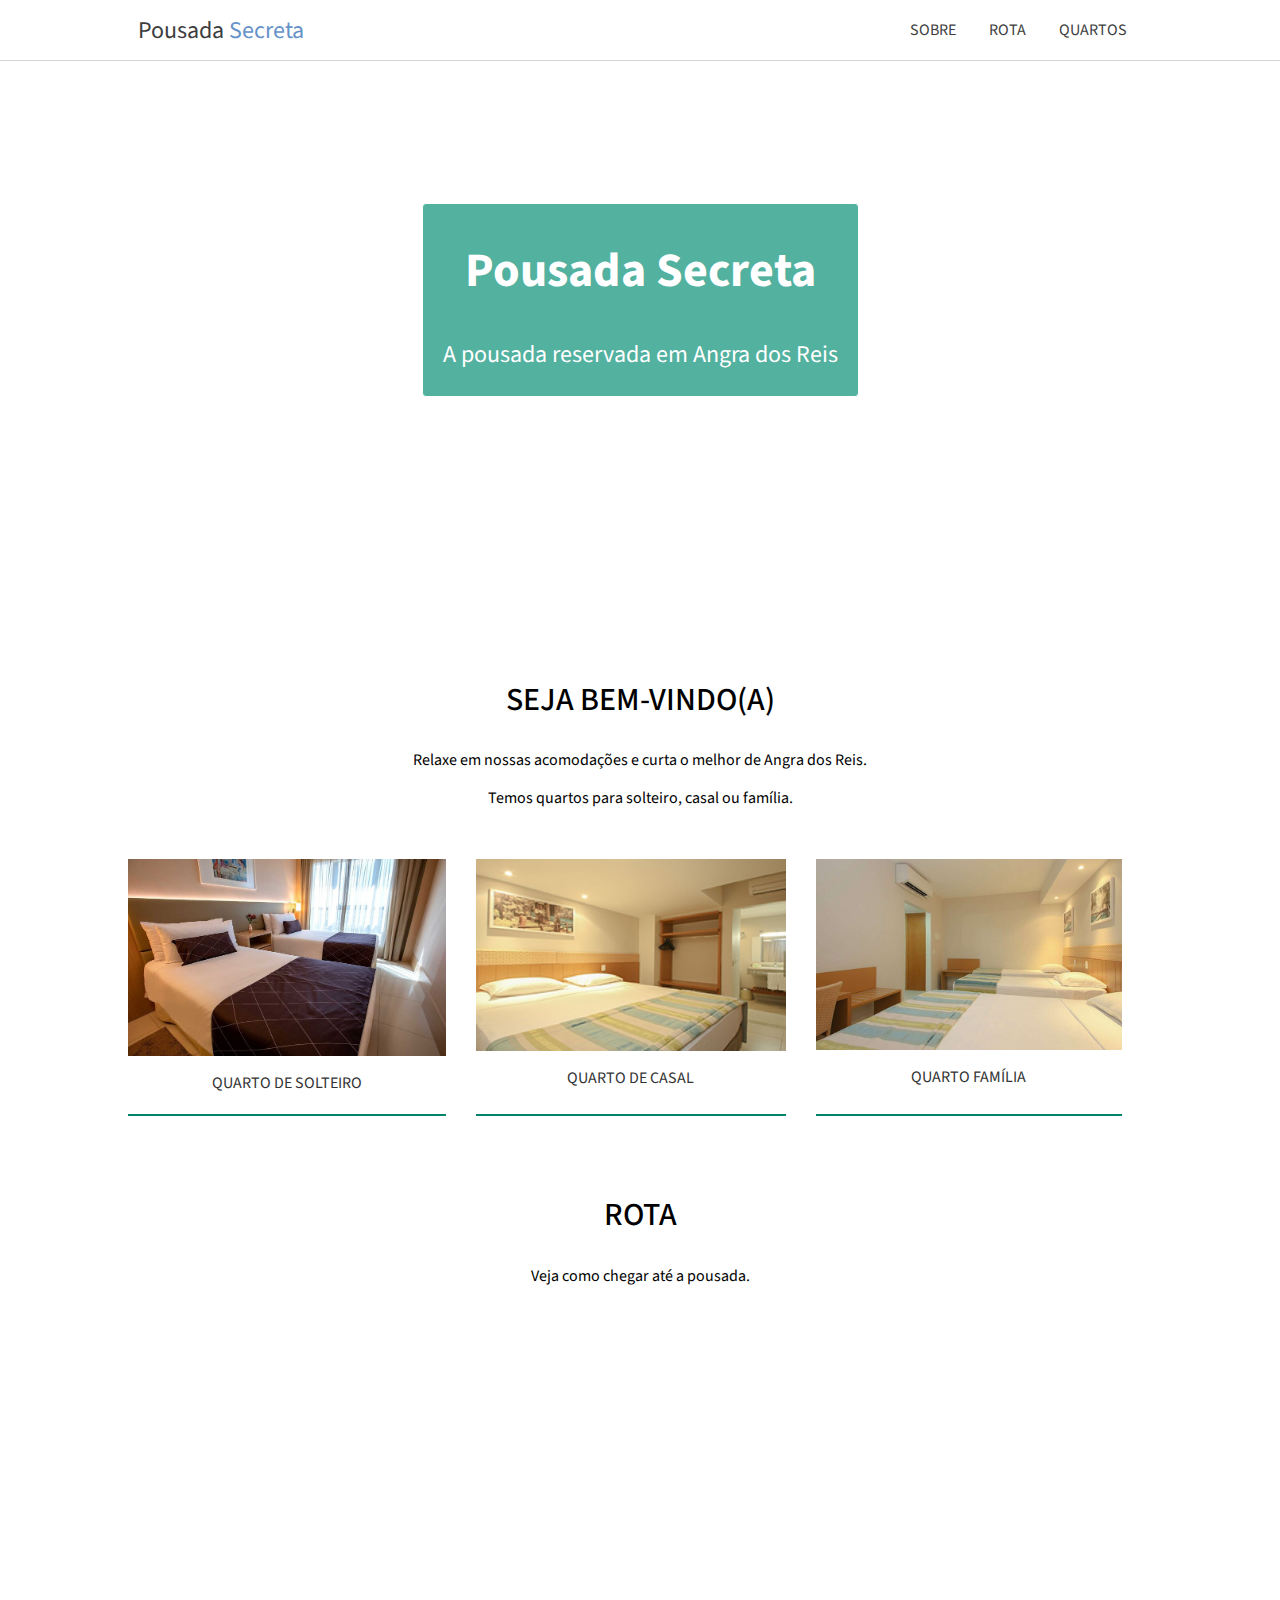
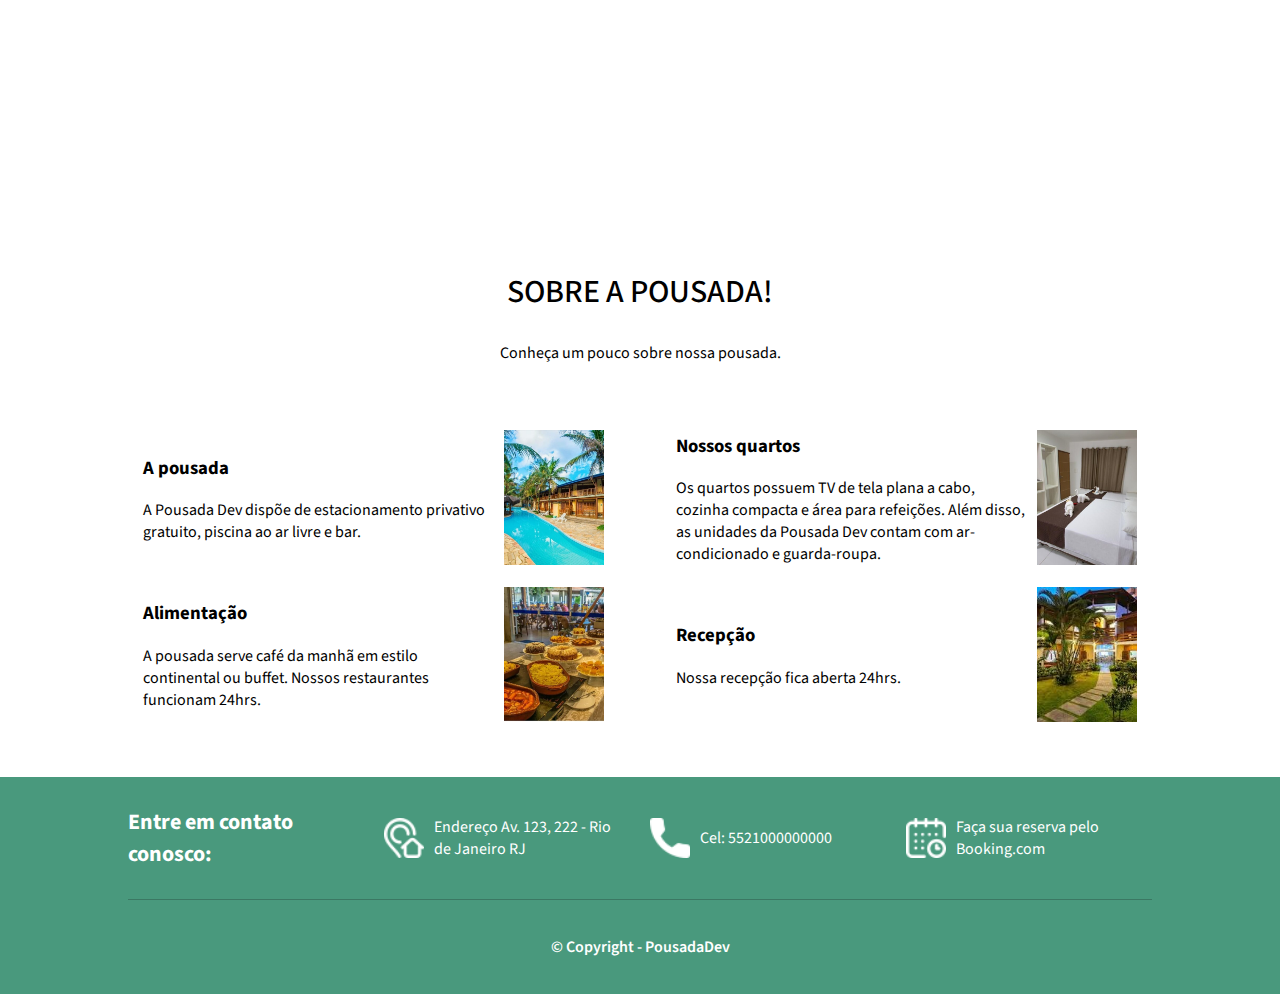
<file: index.html>
<!DOCTYPE html>
<html lang="pt-br">
<head>
    <meta charset="UTF-8">
    <meta http-equiv="X-UA-Compatible" content="IE=edge">
    <meta name="viewport" content="width=device-width, initial-scale=1.0">
    <title>Pousada Secreta</title>
    <link rel="stylesheet" href="css/estilo.css">
    <link rel="stylesheet" href="https://fonts.googleapis.com/css2?family=Source+Sans+Pro:ital,wght@0,200;0,300;0,400;0,600;0,700;0,900;1,200;1,300;1,400;1,600;1,700;1,900&display=swap">
</head>
<body>
    <div class="topo">
        <div class="tamanho-maximo-container container">
            <a class="link-logotipo" href="index.html">Pousada <span>Secreta</span></a>
            <div>
                <a class="link-topo" href="#sobre">Sobre</a>
                <a class="link-topo" href="#rota">Rota</a>
                <a class="link-topo" href="quartos.html">Quartos</a>
            </div>
        </div>
    </div>
    <div class="principal">
        <div class="titulo-site">
            <div class="titulo-site-descricao">
                <h1>Pousada Secreta</h1>
                <p>A pousada reservada em Angra dos Reis</p>
            </div>
        </div>    
        <div class="tamanho-maximo-container secao-container">
            <h2>Seja bem-vindo(a)</h2>
            <p>Relaxe em nossas acomodações e curta o melhor de Angra dos Reis.</p>
            <p>Temos quartos para solteiro, casal ou família.</p>
        </div>
        <div class="quartos tamanho-maximo-container">
            <div class="quarto">
                <img src="img/quarto-solteiro1.jpg" alt="Quarto solteiro">
                <a href="quartos.html#solteiro">Quarto de solteiro</a>
            </div>
            <div class="quarto">
                <img src="img/quarto-casal1.jpg" alt="Quarto casal">
                <a href="quartos.html#casal">Quarto de casal</a>
            </div>
            <div class="quarto">
                <img src="img/quarto-familia1.jpg" alt="Quarto família">
                <a href="quartos.html#familia">Quarto família</a>
            </div>
        </div>
        <div id="rota" class="tamanho-maximo-container secao-container">
            <h2>Rota</h2>
            <p>Veja como chegar até a pousada.</p>
        </div>
        <div class="container-rota">
            <iframe src="https://www.google.com/maps/embed?pb=!1m18!1m12!1m3!1d3673.1129992802557!2d-43.36665818133439!3d-22.982871862130665!2m3!1f0!2f0!3f0!3m2!1i1024!2i768!4f13.1!3m3!1m2!1s0x9bda2c2293fa63%3A0x539cb07246f0e38d!2sVia%20Parque%20Shopping!5e0!3m2!1spt-BR!2sbr!4v1675380266081!5m2!1spt-BR!2sbr" width="600" height="450" style="border:0;" allowfullscreen="" loading="lazy" referrerpolicy="no-referrer-when-downgrade"></iframe>
        </div>
        <div id="sobre" class="tamanho-maximo-container secao-container container-descricao">
            <h2>Sobre a pousada!</h2>
            <p>Conheça um pouco sobre nossa pousada.</p>
        </div>
            <div class="tamanho-maximo-container descricoes">
                <div class="descricao">
                    <div class="descricao-conteudo">
                        <h3>A pousada</h3>
                        <p>A Pousada Dev dispõe de estacionamento privativo gratuito, piscina ao ar livre e bar.</p>
                    </div>
                    <img class="descricao-img" src="img/img1.jpg" alt="Faixada">
                </div>
                <div class="descricao">
                    <div class="descricao-conteudo">
                        <h3>Nossos quartos</h3>
                        <p>Os quartos possuem TV de tela plana a cabo, cozinha compacta e área para refeições. Além disso, as unidades da Pousada Dev contam com ar-condicionado e guarda-roupa.</p>
                    </div>
                    <img class="descricao-img" src="img/img2.jpg" alt="Quartos">
                </div>
                <div class="descricao">
                    <div class="descricao-conteudo">
                        <h3>Alimentação</h3>
                        <p>A pousada serve café da manhã em estilo continental ou buffet. Nossos restaurantes funcionam 24hrs.</p>
                    </div>
                    <img class="descricao-img" src="img/img3.jpg" alt="Restaurante">
                </div>
                <div class="descricao">
                    <div class="descricao-conteudo">
                        <h3>Recepção</h3>
                        <p>Nossa recepção fica aberta 24hrs.</p>
                    </div>
                    <img class="descricao-img" src="img/img5.jpg" alt="Recepção">
                </div>
            </div>
    </div>
    <div class="rodape">
        <div class="tamanho-maximo-container rodape-container">
            <div class="rodape-info">
                <h4>Entre em contato conosco:</h4>
            </div>
            <a class="rodape-info rodape-link" target="_blank" href="https://goo.gl/maps/wPAS58QxiTopxK6w7">
                <img class="rodape-icone" src="img/icones/endereco.png" alt="Ícone de Endereço">
                <p>Endereço Av. 123, 222 - Rio de Janeiro RJ</p>
            </a>
            <div class="rodape-info">
                <img class="rodape-icone" src="img/icones/telefone.png" alt="Ícone de Telefone">
                <p>Cel: 5521000000000</p>
            </div>
            <a class="rodape-info rodape-link" target="_blank" href="https://www.booking.com/searchresults.pt-br.html?aid=375635;label=msn-wLZ0m4wRNI00wFHQAaaO3w-79920787059858%3Atikwd-79920803013016%3Aaud-808219487%3Aloc-20%3Aneo%3Amte%3Adec%3Aqsbooking;sid=9ca5cbe6c9db71b34b98c0738ea780f4;dest_id=-666610;dest_type=city&">
                <img class="rodape-icone" src="img/icones/calendario.png" alt="Ícone de Calendário">
                <p>Faça sua reserva pelo Booking.com</p>
            </a>
            <div class="rodape-copyright">
                <p>&copy Copyright - PousadaDev</p>
            </div>
        </div>
    </div>
</body>
</html>
</file>
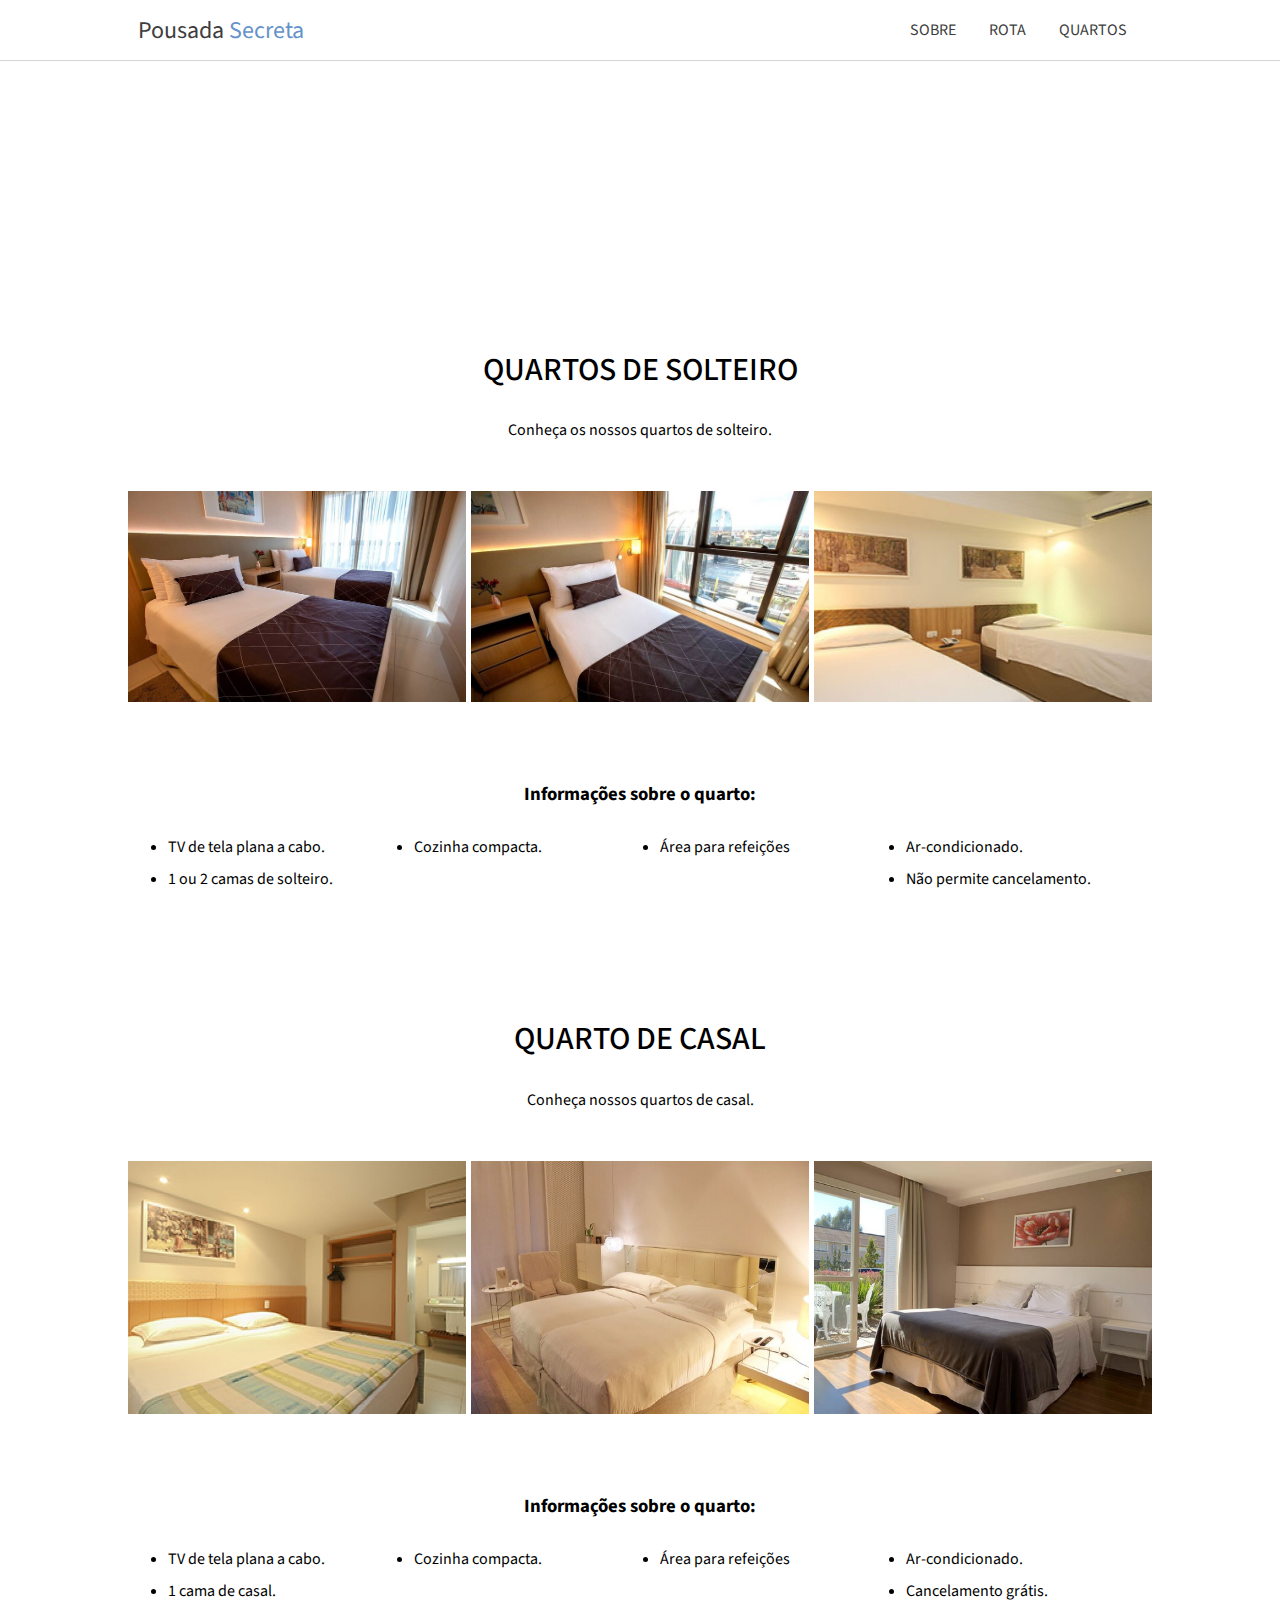
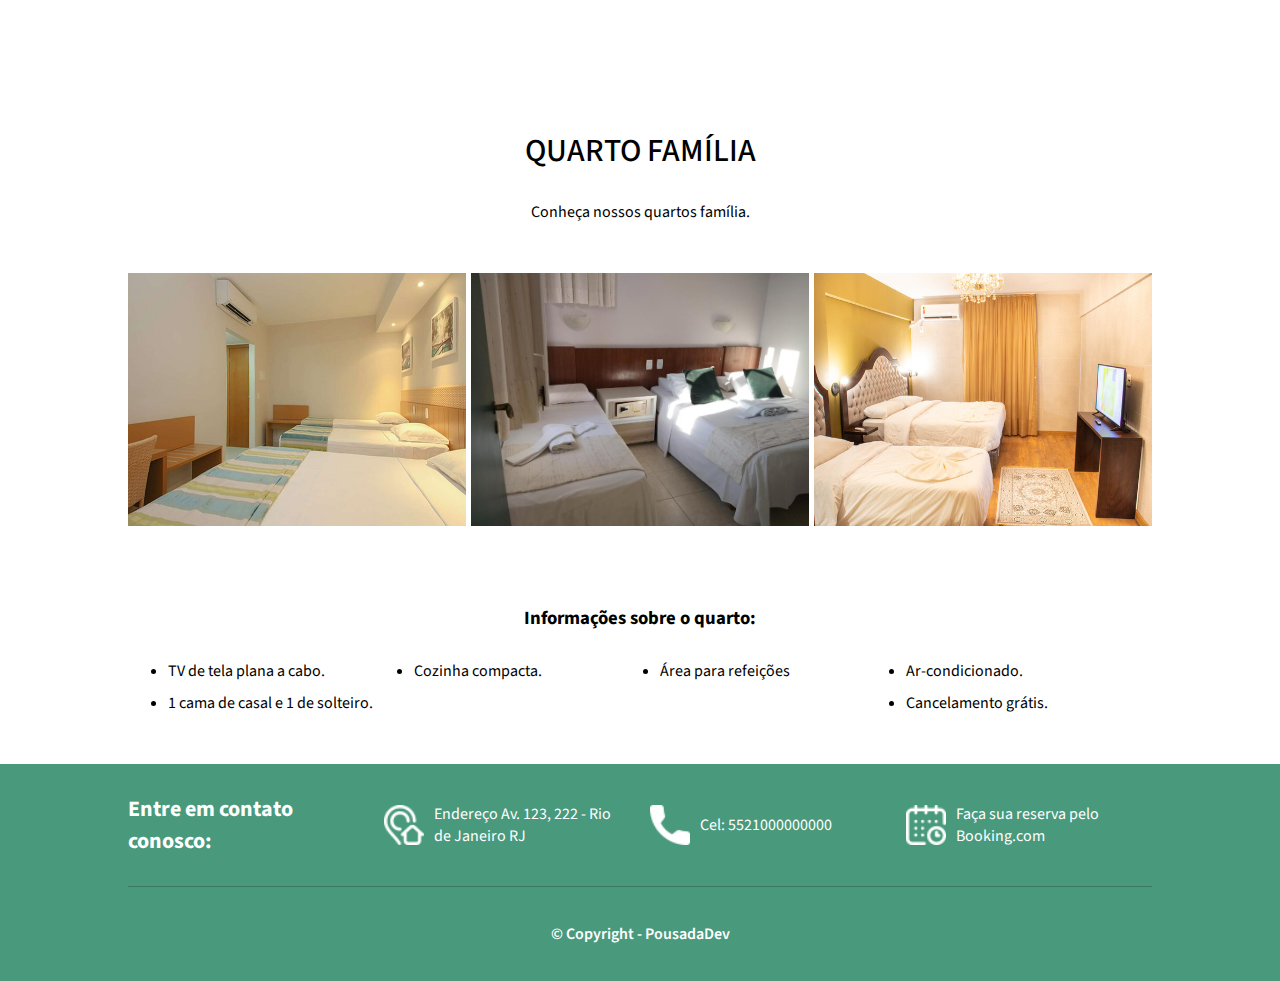
<file: quartos.html>
<!DOCTYPE html>
<html lang="pt-br">
<head>
    <meta charset="UTF-8">
    <meta http-equiv="X-UA-Compatible" content="IE=edge">
    <meta name="viewport" content="width=device-width, initial-scale=1.0">
    <title>Quartos - Pousada Secreta</title>
    <link rel="stylesheet" href="css/estilo.css">
    <link rel="stylesheet" href="css/estilo-quartos.css">
    <link rel="stylesheet" href="https://fonts.googleapis.com/css2?family=Source+Sans+Pro:ital,wght@0,200;0,300;0,400;0,600;0,700;0,900;1,200;1,300;1,400;1,600;1,700;1,900&display=swap">
</head>
<body>
    <div class="topo">
        <div class="container">
            <a class="link-logotipo" href="index.html">Pousada <span>Secreta</span></a>
            <div>
                <a class="link-topo" href="index.html#sobre">Sobre</a>
                <a class="link-topo" href="index.html#rota">Rota</a>
                <a class="link-topo" href="quartos.html">Quartos</a>
            </div>
        </div>
    </div>
    <div class="principal">
        <div class="titulo-site titulo-galeria"></div>
        <div  class="tamanho-maximo-container secao-container" id="solteiro">
            <h2>Quartos de Solteiro</h2>
            <p>Conheça os nossos quartos de solteiro.</p>
        </div>
        <div class="quartos tamanho-maximo-container quartos-galeria">
            <img class="quartos-img" src="img/quarto-solteiro1.jpg" alt="Quarto de solteiro 1">
            <img class="quartos-img" src="img/quarto-solteiro2.jpg" alt="Quarto de solteiro 2">
            <img class="quartos-img" src="img/quarto-solteiro3.jpg" alt="Quarto de solteiro 3">
        </div>
        <div class="tamanho-maximo-container secao-container">
            <h3>Informações sobre o quarto:</h3>
            <ul class="quarto-informacoes">
                <li>TV de tela plana a cabo.</li>
                <li>Cozinha compacta.</li>
                <li>Área para refeições</li>
                <li>Ar-condicionado.</li>
                <li>1 ou 2 camas de solteiro.</li>
                <li>Não permite cancelamento.</li>
            </ul>
        </div>
        <div  class="tamanho-maximo-container secao-container" id="casal">
            <h2>Quarto de casal</h2>
            <p>Conheça nossos quartos de casal.</p>
        </div>
        <div class="quartos tamanho-maximo-container quartos-galeria">
            <img class="quartos-img" src="img/quarto-casal1.jpg" alt="Quarto de casal 1">
            <img class="quartos-img" src="img/quarto-casal2.jpg" alt="Quarto de casal 2">
            <img class="quartos-img" src="img/quarto-casal3.jpg" alt="Quarto de casal 3">
        </div>
        <div class="tamanho-maximo-container secao-container">
            <h3>Informações sobre o quarto:</h3>
            <ul class="quarto-informacoes">
                <li>TV de tela plana a cabo.</li>
                <li>Cozinha compacta.</li>
                <li>Área para refeições</li>
                <li>Ar-condicionado.</li>
                <li>1 cama de casal.</li>
                <li>Cancelamento grátis.</li>
            </ul>
        </div>
        <div  class="tamanho-maximo-container secao-container" id="familia">
            <h2>Quarto família</h2>
            <p>Conheça nossos quartos família.</p>
        </div>
        <div class="quartos tamanho-maximo-container quartos-galeria">
            <img class="quartos-img" src="img/quarto-familia1.jpg" alt="Quarto família 1">
            <img class="quartos-img" src="img/quarto-familia2.jpg" alt="Quarto família 2">
            <img class="quartos-img" src="img/quarto-familia3.jpg" alt="Quarto família 3">
        </div>
        <div class="tamanho-maximo-container secao-container">
            <h3>Informações sobre o quarto:</h3>
            <ul class="quarto-informacoes">
                <li>TV de tela plana a cabo.</li>
                <li>Cozinha compacta.</li>
                <li>Área para refeições</li>
                <li>Ar-condicionado.</li>
                <li>1 cama de casal e 1 de solteiro.</li>
                <li>Cancelamento grátis.</li>
            </ul>
        </div>
    </div>
    <div class="rodape">
        <div class="tamanho-maximo-container rodape-container">
            <div class="rodape-info">
                <h4>Entre em contato conosco:</h4>
            </div>
            <a class="rodape-info rodape-link" target="_blank" href="https://goo.gl/maps/wPAS58QxiTopxK6w7">
                <img class="rodape-icone" src="img/icones/endereco.png" alt="Ícone de Endereço">
                <p>Endereço Av. 123, 222 - Rio de Janeiro RJ</p>
            </a>
            <div class="rodape-info">
                <img class="rodape-icone" src="img/icones/telefone.png" alt="Ícone de Telefone">
                <p>Cel: 5521000000000</p>
            </div>
            <a class="rodape-info rodape-link" target="_blank" href="https://www.booking.com/searchresults.pt-br.html?aid=375635;label=msn-wLZ0m4wRNI00wFHQAaaO3w-79920787059858%3Atikwd-79920803013016%3Aaud-808219487%3Aloc-20%3Aneo%3Amte%3Adec%3Aqsbooking;sid=9ca5cbe6c9db71b34b98c0738ea780f4;dest_id=-666610;dest_type=city&">
                <img class="rodape-icone" src="img/icones/calendario.png" alt="Ícone de Calendário">
                <p>Faça sua reserva pelo Booking.com</p>
            </a>
            <div class="rodape-copyright">
                <p>&copy Copyright - PousadaDev</p>
            </div>
        </div>
    </div>
</body>
</html>
</file>
<file: css/estilo.css>
* {box-sizing: border-box;}

body {
    font-family: 'Source Sans Pro', sans-serif;
    margin: 0;
    padding: 0;
}

.container {
    max-width: 1024px;
}

.topo {
    position: fixed;
    width: 100%;
    background-color: #fff;
    border-bottom: 1px solid #d5d5d5;
}

.topo .container {
    display: flex;
    align-items: center;
    justify-content: space-between;
    width: 100%;
    height: 60px;
    padding: 0 10px;
    margin: 0 auto;
}

.link-logotipo {
    margin: 0 40px 0 0;
    font-size: 24px;
    text-decoration: none;
    color: #3d3d3d;
}

.link-logotipo span {
    color: #6592c9;
}

.link-topo {
    text-transform: uppercase;
    line-height: 18px;
    padding: 0 15px 10px 15px;
    text-decoration: none;
    color: #3d3d3d;
}

.link:hover {
    border-bottom: 3px solid #6592c9;
}

.titulo-site {
    background-image: url('https://d18m3re1tsq8hv.cloudfront.net/wp-content/uploads/2015/10/viajar-resorts-brasil-resorts-angra-reis-promocoes-resorts-baixa-temporada-todo-brasil-verao-angra-reis.jpg');
    background-repeat: no-repeat;
    background-size: cover;
    width: 100vw;
    height: 600px;
    display: flex;
    justify-content: center;
    align-items: center;
    margin-top: 0px;
}

.titulo-site-descricao {
    color: #fff;
    font-size: 24px;
    border: 1px solid;
    border-radius: 4px;
    padding: 0 20px;
    background-color: #0a9077b3;
    text-align: center;
}

.tamanho-maximo-container {
    max-width: 1024px;
    margin: 0 auto;
}

.secao-container {
    text-align: center;
    margin-bottom: 50px;
    padding-top: 50px;
}

.secao-container h2 {
    text-transform: uppercase;
    font-weight: 500;
    font-size: 32px;
}

.quartos {
    display: flex;
    justify-content: space-between;
    text-transform: uppercase;
}

.quarto {
    border-bottom: 2px solid #00836a;
    padding-bottom: 20px;
    margin-right: 30px;
    text-decoration: none;
    color: #3d3d3d;
    text-align: center;
}

.quarto a {
    text-decoration: none;
    color: #333;
}

.quarto a p {
    text-align: center;
}

.quarto img {
    margin-bottom: 10px;
}

img {
    width: 100%;
}

.container-rota iframe {
    width: 100%;
}

.descricoes {
    display: flex;
    flex-wrap: wrap;
    justify-content: space-between;
    padding-bottom: 50px;
}

.descricao {
    display: flex;
    width: 45%;
    margin: 0 15px;
    align-items: center;
    justify-content: space-between;
}

.descricao-conteudo {
    flex: 1 1 auto;
}

.descricao-img {
    width: 100px;
    height: 135px;
    object-fit: cover;
    margin-left: 10px;
}

.rodape-copyright {
    text-align: center;
    padding: 20px;
    border-top: 1px solid #3b7863;
    color: #fff;
    font-weight: 600;
    width: 100%;
}

.rodape {
    background-color: #49997d;
    color: #fff;
}

.rodape h4 {
    font-size: 22px;
}

.rodape-container {
    display: flex;
    flex-wrap: wrap;
    justify-content: space-between; 
}

.rodape-info {
    width: 23%;
    display: flex;
    align-items: center;
}

.rodape-link {
    text-decoration: none;
    color: #fff;
    margin-right: 10px;
}

.rodape-icone {
    width: 40px;
    height: 40px;
    margin-right: 10px;
}

.rodape-info a {
    text-decoration: none;
    color: #fff;
}
</file>
<file: css/estilo-quartos.css>
.titulo-galeria {
    height: 30vh;
  }
  
  .quartos-img{
    width: 33%;
    padding-bottom: 10px;
  }
  
  .quarto-informacoes {
    display: flex;
    justify-content: space-between;
    flex-wrap: wrap;
  }
  
  .quarto-informacoes li {
    width: 25%;
    text-align: left;
    margin-top: 10px;
  }
</file>
